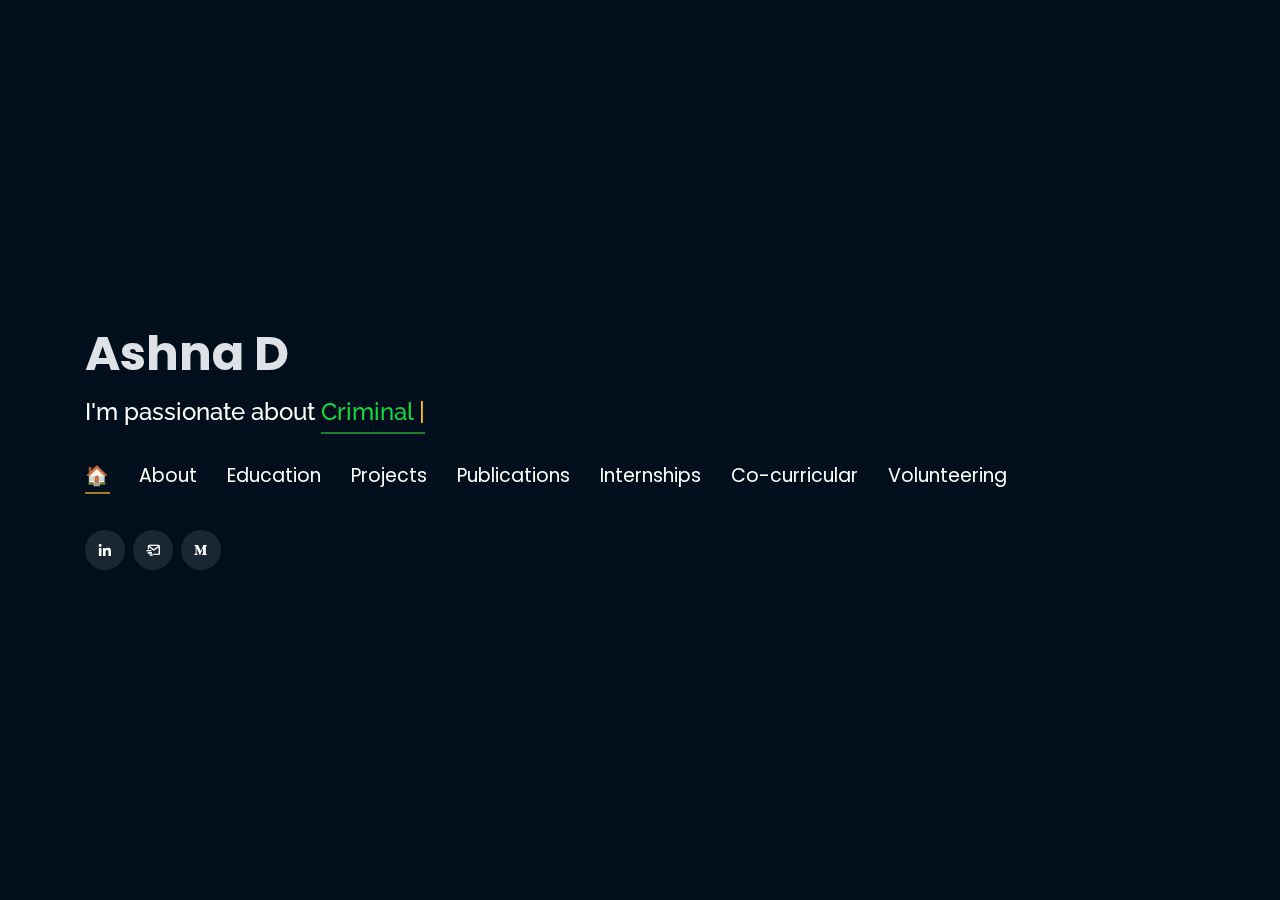
<file: index.html>
<!DOCTYPE html>
<html lang="en">

<head>
  <!-- Google Tag Manager -->
  <script>(function(w,d,s,l,i){w[l]=w[l]||[];w[l].push({'gtm.start':
  new Date().getTime(),event:'gtm.js'});var f=d.getElementsByTagName(s)[0],
  j=d.createElement(s),dl=l!='dataLayer'?'&l='+l:'';j.async=true;j.src=
  'https://www.googletagmanager.com/gtm.js?id='+i+dl;f.parentNode.insertBefore(j,f);
  })(window,document,'script','dataLayer','GTM-5BB8W2X');</script>
  <!-- End Google Tag Manager -->
  <link rel="icon" type="image/png" href="/favicon.png"/>
  <meta charset="utf-8">
  <meta content="width=device-width, initial-scale=1.0" name="viewport">

  <title>Personal Portfolio</title>
  <meta content="" name="descriptison">
  <meta content="" name="keywords">

  <!-- Google Fonts -->
  <link href="https://fonts.googleapis.com/css?family=Open+Sans:300,300i,400,400i,600,600i,700,700i|Raleway:300,300i,400,400i,500,500i,600,600i,700,700i|Poppins:300,300i,400,400i,500,500i,600,600i,700,700i" rel="stylesheet">

  <!-- Vendor CSS Files -->
  <link href="assets/vendor/bootstrap/css/bootstrap.min.css" rel="stylesheet">
  <link href="assets/vendor/icofont/icofont.min.css" rel="stylesheet">
  <link href="assets/vendor/remixicon/remixicon.css" rel="stylesheet">
  <link href="assets/vendor/owl.carousel/assets/owl.carousel.min.css" rel="stylesheet">
  <link href="assets/vendor/boxicons/css/boxicons.min.css" rel="stylesheet">
  <link href="assets/vendor/venobox/venobox.css" rel="stylesheet">

  <!-- Template Main CSS File -->
  <link href="assets/css/style.css" rel="stylesheet">


  <!-- Global site tag (gtag.js) - Google Analytics -->
  <script async src="https://www.googletagmanager.com/gtag/js?id=UA-169007209-3"></script>
  <script>
    window.dataLayer = window.dataLayer || [];
    function gtag(){dataLayer.push(arguments);}
    gtag('js', new Date());

    gtag('config', 'UA-169007209-3');
  </script>



  <!-- =======================================================
  * Template Name: Personal - v2.1.0
  * Template URL: https://bootstrapmade.com/personal-free-resume-bootstrap-template/
  * Author: BootstrapMade.com
  * License: https://bootstrapmade.com/license/
  ======================================================== -->
</head>

<body>
  
  <!-- Google Tag Manager (noscript) -->
  <noscript><iframe src="https://www.googletagmanager.com/ns.html?id=GTM-5BB8W2X"
  height="0" width="0" style="display:none;visibility:hidden"></iframe></noscript>
  <!-- End Google Tag Manager (noscript) -->
  <!-- ======= Header ======= -->
  <header id="header" class="header-tops">

    <div class="container">

      <h1><a href="index.html">Ashna D</a></h1>
      <h2 style="color:#fff">I'm passionate about <span class="typing" style="color:#12D640"></span></h2>
      <nav class="nav-menu d-none d-lg-block">
        <ul>
          <li class="active"><a href="#header"> <span>🏠</span></a></li>
          <li><a href="#about"><span>About</span></a></li>
          <li><a href="#education"> <span>Education</span></a></li>
          <li><a href="#experience"> <span>Projects</span></a></li>
          <li><a href="#publications"> <span>Publications</span></a></li>
          <li><a href="#portfolio"> <span>Internships</span></a></li>
          <li><a href="#co-curricular" target="_blank"> <span>Co-curricular</span></a></li>
          <li><a href="#volunteering"> <span>Volunteering</span></a></li>
          <!-- <li><a href="#contacts"> <span>Contact</span></a></li> -->

        </ul>
      </nav><!-- .nav-menu -->

      <div class="social-links">
          <a href="https://www.linkedin.com/in/ashna-d-5211a2162" target="_blank" class="linkedin"><i class="bx bxl-linkedin"></i></a>
          <a href="mailto:ashnad96@gmail.com" target="_blank" class="google"><i class="bx bx-mail-send"></i></a>
          <a href="https://medium.com/@ashnad96" target="_blank" class="medium"><i class="bx bxl-medium"></i></a>
      </div>

    </div>
  </header><!-- End Header -->

  <!-- ======= About Section ======= -->
  <section id="about" class="about">

    <!-- ======= About Me ======= -->
    <div class="about-me container">

      <div class="section-title">
        <h2>About</h2>
      </div>

      <div class="row">
        <div class="col-lg-4" data-aos="fade-right">
          <img src="assets/img/ashna.jpg" class="img-fluid" alt="">
        </div>
        <div class="col-lg-8 pt-4 pt-lg-0 content" data-aos="fade-left">
          <p style = "color: #CE93FF ;font-size: 20px">Add stuff here 
            aaaaaaaaaaaaaaaaaaaaaaaaaaaaaaaaaaaaaaaaaaaaaaaaaaaaaaaaaaaaaaaaa
            aaaaaaaaaaaaaaaaaaaaaaaaaaaaaaaaaaaaaaaaaaaaaaaaaaaaaaaaaaaaaaaaaa
            aaaaaaaaaaaaaaaaaaaaaaaaaaaaaaaaaaaaaaaaaaaaaaaaaaaaaaaaaaaaaaaaaa
            aaaaaaaaaaaaaaaaaaaaaaaaaaaaaaaaaaaaaaaaaaaaaaaaaaaaaaaaaaaaaaaaaa
            aaaaaaaaaaaaaaaaaaaaaaaaaaaaaaaaaaaaaaaaaaaaaaaaaaaaaaaaaaaaaaaaaa
            aaaaaaaaaaaaaaaaaaaaaaaaaaaaaaaaaaaaaaaaaaaaaaaaaaaaaaaaaaaaaaaaaa
            aaaaaaaaaaaaaaaaaaaaaaaaaaaaaaaaaaaaaaaaaaaaaaaaaaaaaaaaaaaaaaaaaa
          </p>
          <!-- <div class="row">
            <div class="col-lg-6">
              <ul>
                <li><i class="icofont-rounded-right"></i> <strong>Birthday:</strong> 24th April 1999</li>
                <li><i class="icofont-rounded-right"></i> <strong>Phone:</strong> Number</li>
              </ul>
            </div>
            <div class="col-lg-6">
              <ul>
                <li><i class="icofont-rounded-right"></i> <strong>City:</strong> Kochi, India</li>
                <li><i class="icofont-rounded-right"></i> <strong>Email:</strong> ashnad96@gmail.com</li>
              </ul>
            </div>
          </div> -->
        </div>
      </div>

    </div><!-- End About Me -->

    <!-- ======= Interests ======= -->
    <div class="interests container">

      <div class="section-title">
        <h2>Research Interests</h2>
      </div>

      <div class="row">
        <div class="col-lg-3 col-md-4">
          <div class="icon-box">
          
            <i class='bx bx-pencil' style="color: #ffbb2c;"></i>
            
            <h3>Criminal Law</h3>
          </div>
        </div>
        <div class="col-lg-3 col-md-4 mt-4 mt-md-0">
          <div class="icon-box">
            <i class='bx bx-pencil' style="color: #5578ff;"></i>
            
            <h3>Capial Punishment</h3>
          </div>
        </div>
        <div class="col-lg-3 col-md-4 mt-4 mt-md-0">
          <div class="icon-box">
            <i class='bx bx-pencil' style="color:  #e80368;"></i>
            
            <h3>Prison Reform</h3>
          </div>
        </div>
        <div class="col-lg-3 col-md-4 mt-4 mt-lg-0">
          <div class="icon-box">
            <i class='bx bx-pencil' style="color:   #1c7d32;"></i>
          
            <h3>Public Policy and Education</h3>
          </div>
        </div>
        <div class="col-lg-3 col-md-4 mt-4">
          <div class="icon-box">
            <i class='bx bx-pencil' style="color:   #FF6EFF;"></i>
            <h3>Environmental Policy</h3>
          </div>
        </div>

      </div>
    </div><!-- End Interests -->

    <div class="container">

      <div class="section-title">
        <h2>Contact</h2>
      </div>

      <div class="row mt-2">

        <div class="col-md-6 d-flex align-items-stretch">
          <div class="info-box">
            <i class="bx bx-map"></i>
            <h3>Address</h3>
            <p>NAD Rd, HMT Colony, North Kalamassery, Kalamassery,
            Kochi, Kerala 683503, India</p>
          </div>
        </div>

        <div class="col-md-6 mt-4 mt-md-0 d-flex align-items-stretch">
          <div class="info-box">
            <i class="bx bx-share-alt"></i>
            <h3>Social Profiles</h3>
            <div class="social-links">
              <a href="https://www.linkedin.com/in/ashna-d-5211a2162" target="_blank" class="linkedin"><i class="bx bxl-linkedin"></i></a>
              <a href="https://medium.com/@ashnad96" target="_blank" class="medium"><i class="bx bxl-medium"></i></a>
              <a href="mailto:ashnad96@gmail.com" target="_blank" class="google"><i class="bx bx-mail-send"></i></a>

            </div>
          </div>
        </div>

        <div class="col-md-6 mt-4 d-flex align-items-stretch">
          <div class="info-box">
            <i class="bx bx-envelope"></i>
            <h3>Email</h3>
            <p>ashnad96@gmail.com</p>
          </div>
        </div>
        <!-- <div class="col-md-6 mt-4 d-flex align-items-stretch">
          <div class="info-box">
            <i class="bx bx-phone-call"></i>
            <h3>Contact</h3>
            <p>+1 480-401-8112</p>
          </div>
        </div> -->
      </div>
      <!-- <div id="sfczmlqxr5caww28rswrt8849ghbekgnh3j" ></div><script type="text/javascript" src="https://counter1.stat.ovh/private/counter.js?c=zmlqxr5caww28rswrt8849ghbekgnh3j&down=async" async></script><noscript><a href="https://www.freecounterstat.com" title="free web counter"><img src="https://counter1.stat.ovh/private/freecounterstat.php?c=zmlqxr5caww28rswrt8849ghbekgnh3j" border="0" title="free web counter" alt="free web counter" style="visibility: none;"></a></noscript> -->
    </div>


  </section><!-- End About Section -->



  <!-- ======= Education Section ======= -->
  <section id="education" class="services">
    <div class="container">
      <div class="section-title">
        <h2>Education</h2>
      </div>
      <div class="row">
        <div class="col-lg-12" data-aos="fade-up" style="display: inline-block;">


            <div class="col-md-4 mt-4 mt-md-0 icon-box" data-aos="fade-up" data-aos-delay="100" style="padding:0px 0px;padding-bottom: 5px;display: inline-block;">
              <img src="assets/img/education/nuals2.png" class="img-fluid" alt="">
              <!-- <h4 style="text-align:left;"><a href="https://www.asu.edu/" target="_blank" style="color:#12d640">Arizona State University</a><br> </h4> -->
              <h5 style="text-align:left;color:#fff;padding: 5px 10px;"><em>B.A. L.L.B (Honours)</em></h5>
              <h5 style="text-align:left;padding: 0px 10px;">August 2017 - Present</h5>
              <h6 style="text-align:left;color:#fff;padding: 0px 10px;"><em> Academic Performance :</em></h6>
              <ul style="text-align:left;color:#fff;">
                <li> CGPA : 9.98/10 (upto Semester V) </li>
              </ul>
              <h6 style="text-align:left;color:#fff;padding: 0px 10px;"><em> Student Organizations : </em></h6>
              <ul style="text-align:left;color:#fff;">
                <li> Founder, Prisoners' Rights Forum (2020 - till date) </li>
                <li> Secretary, NUALS Debating Society and Convener, NUALS Parliamentary Debate (2019 - till date) </li>
                <li> Senior Content Editor, NUALS Law Journal (2018 - till date) </li>
                <li> Researcher and Blog Editor, Centre for Environment & Law (2017 - till date)  </li>
                <li> Project Volunteer, Legal Aid Society (2018  - till date) </li>
              </ul>
            </div>
            <div class="col-md-4 mt-4 mt-md-0 icon-box" data-aos="fade-up" data-aos-delay="100" style="padding:0px 0px;padding-bottom: 5px;display: inline-block;">
              <img src="assets/img/education/bhavans.jpg" class="img-fluid" alt="">
              <!-- <h4 style="text-align:left;"><a href="https://ahduni.edu.in/" target="_blank" style="color:#12d640">Ahmedabad University</a><br> </h4> -->
              <h5 style="text-align:left;color:#fff;padding: 5px 10px;"><em> High School </em></h5>
              <h5 style="text-align:left;padding: 0px 10px;">Jun 2013 - Mar 2017</h5>
              <h6 style="text-align:left;color:#fff;padding: 0px 10px;"><em> Academic Performance :</em></h6>
              <ul style="text-align:left;color:#fff;">
                <li> CBSE Class XII : 97.8 % </li>
                <li> CBSE Class X : 10/10 </li>
                <li> Add other scholastic achievements</li>
              </ul>
              <h6 style="text-align:left;color:#fff;padding: 0px 10px;">Extra Curricular : </h6>
              <ul style="text-align:left;color:#fff;">
                <li> Add relevant extra curricular </li>
                <li> Add relevant extra curricular </li>
                <li> Add relevant extra curricular </li>
                <li> Add relevant extra curricular </li>
              </ul>
            </div>
          </div>
        </div>
      </div>


    <div class="portfolio">
    <div class="container">
      <div class="section-title">
        <h2>Online Certification</h2>
      </div>

      <div class="row portfolio-container" style="position: relative; height: 437.75px;">

         <div class="col-lg-4 col-md-6 portfolio-item filter-app" style="position: absolute; left: 0px; top: 0px;">
          <div class="portfolio-wrap">
            <img src="assets/img/certification/stanford.jpg" class="img-fluid" alt="">
            <div class="portfolio-info">
              <h4>Course 1</h4>
              <div class="portfolio-links">
                <a href="" target="_blank" title="Certificate"><i class="bx bx-link"></i></a>
              </div>
            </div>
           </div>
          </div>

        <div class="col-lg-4 col-md-6 portfolio-item filter-app" style="position: absolute; left: 370px; top: 0px;">
          <div class="portfolio-wrap">
            <img src="assets/img/certification/stanford.jpg" class="img-fluid" alt="">
            <div class="portfolio-info">
              <h4>Course 2</h4>
              <div class="portfolio-links">
                <a href="" target="_blank" title="Certificate"><i class="bx bx-link"></i></a>
              </div>
            </div>
          </div>
        </div>

        <div class="col-lg-4 col-md-6 portfolio-item filter-app" style="position: absolute; left: 740px; top: 0px;">
          <div class="portfolio-wrap">
            <img src="assets/img/certification/ucsd.jpg" class="img-fluid" alt="">
            <div class="portfolio-info">
              <h4>Course 3</h4>
              <div class="portfolio-links">
                <a href="" target="_blank" title="Certificate"><i class="bx bx-link"></i></a>
              </div>
            </div>
          </div>
        </div>

        <div class="col-lg-4 col-md-6 portfolio-item filter-project" style="position: absolute; left: 0px; top: 218.875px;">
          <div class="portfolio-wrap">
            <img src="assets/img/certification/ibm.jpg" class="img-fluid" alt="">
            <div class="portfolio-info">
              <h4>Course 4</h4>
              <div class="portfolio-links">
                <a href="" target="_blank" title="Certificate"><i class="bx bx-link"></i></a>
              </div>
            </div>
          </div>
        </div>

        <div class="col-lg-4 col-md-6 portfolio-item filter-project" style="position: absolute; left: 370px; top: 218.875px;">
          <div class="portfolio-wrap">
            <img src="assets/img/certification/ibm.jpg" class="img-fluid" alt="">
            <div class="portfolio-info">
              <h4>Course 5</h4>
              <div class="portfolio-links">
                <a href="" target="_blank" title="Certificate"><i class="bx bx-link"></i></a>
              </div>
            </div>
          </div>
        </div>


        <div class="col-lg-4 col-md-6 portfolio-item filter-project" style="position: absolute; left: 740px; top: 218.875px;">
          <div class="portfolio-wrap">
            <img src="assets/img/certification/dai.jpg" class="img-fluid" alt="">
            <div class="portfolio-info">
              <h4>Course 5</h4>
              <div class="portfolio-links">
                <a href="" target="_blank" title="Certificate"><i class="bx bx-link"></i></a>
              </div>
            </div>
          </div>
        </div>

      </div>
    </div>
    </div>

  </section>
  <!-- End Education Section -->



  <!-- Start Experience Section -->

  <section id="experience" class="services">
    <div class="container">
      <div class="section-title">
        <h2>Projects</h2>
      </div>
      <div class="row">
          <div class="col-lg-12" data-aos="fade-up">
              <div class="col-md-12 mt-4 mt-md-0 icon-box" data-aos="fade-up" data-aos-delay="100">
                <h4 style="text-align:left;"><a href="" style="color:#12d640">Project Lead, NIDI</a><br> </h4>
                <h5 style="text-align:left;">Feb 2020 - Mar 2021</h5>
<!--                 <p style="text-align:left;color:#fff"><em>Project Lead</em></p> -->
                <ul style="text-align:left;">
                  <li>A research study on the impact of the COVID-19 pandemic on district prisons in  Ernakulam </li>
                  <li>Add details</li>
<!--                   <li>Got exposure of working with backend framework such as Django and Flask.</li> -->
                </ul>
              </div>
              <div class="col-md-12 mt-4 mt-md-0 icon-box" data-aos="fade-up" data-aos-delay="100">
                <h4 style="text-align:left;"><a href="https://www.meditab.com/" target="_blank" style="color:#12d640">Research Volunteer, Attapadi Tribal Welfare Project</a><br> </h4>
                <h5 style="text-align:left;">Dec 2017 - till date</h5>
<!--                 <p style="text-align:left;color:#fff"><em>Research Volunteer</em></p> -->
                <ul style="text-align:left;">
                  <li>Add details</li>
<!--                   <li>Designed pipeline of the whole project to get it incorporated in the product of the company. Created visualization tool for the project which gives the detailed outcome of error analysis.</li>
                  <li>Implemented multiprocessing pipeline between different modules which efficiently reduced the memory consumption and improved processing speed.</li> -->
                </ul>
              </div>
              <div class="col-md-12 mt-4 mt-md-0 icon-box" data-aos="fade-up" data-aos-delay="100">
                <h4 style="text-align:left;"><a href="https://www.sac.gov.in/Vyom/index.jsp" target="_blank" style="color:#12d640"> Research Volunteer for the Sedition Database, Article 14</a><br> </h4>
                <h5 style="text-align:left;">Sep 2020 - Oct 2020</h5>
<!--                 <p style="text-align:left;color:#fff"><em>Research Intern, Ahmedabad, India</em></p> -->
                <ul style="text-align:left;">
                  <li>Add details</li>
<!--                   <li>Implemented architecture for detecting objects in high resolution satellite image using deep learning algorithms.</li> -->
                </ul>
            </div>
            <div class="col-md-12 mt-4 mt-md-0 icon-box" data-aos="fade-up" data-aos-delay="100">
                <h4 style="text-align:left;"><a href="https://www.meditab.com/" target="_blank" style="color:#12d640">Research Study under the Centre for Action Research and People’s Development</a><br> </h4>
                <h5 style="text-align:left;">Jun 2018 - Jul 2018</h5>
<!--                 <p style="text-align:left;color:#fff"><em>Research Volunteer</em></p> -->
                <ul style="text-align:left;">
                  <li>Add details</li>
<!--                   <li>Designed pipeline of the whole project to get it incorporated in the product of the company. Created visualization tool for the project which gives the detailed outcome of error analysis.</li>
                  <li>Implemented multiprocessing pipeline between different modules which efficiently reduced the memory consumption and improved processing speed.</li> -->
                </ul>
              </div>
          </div>
        </div>
    </div>
  </section>

  <!-- End Experience Section -->


  <!-- Start Publications Section -->


  <section id="publications" class="services">
    <div class="container">
      <div class="section-title">
        <h2>Publications</h2>
      </div>
      <div class="row">
          <div class="col-lg-12" data-aos="fade-up">
              <div class="col-md-12 mt-4 mt-md-0 icon-box" data-aos="fade-up" data-aos-delay="100">
                <h2 style="color:#12d640; text-align:left ">Law</h2>
                <ul style="text-align:left; color: white; font-size: 20px;">
                  <li>Add details</li>
                  <li>Add details</li>
                  <li>Add details</li>
                  <li>Add details</li>
                  <li>Add details</li>
                  <li>Add details</li>
                  <li>Add details</li>
                  <li>Add details</li>
                </ul>
              </div>
            </div>
              <div class="col-lg-12" data-aos="fade-up">
                <div class="col-md-12 mt-4 mt-md-0 icon-box" data-aos="fade-up" data-aos-delay="100">
                  <h2 style="color:#12d640; text-align:left ">Environment</h2>
                  <ul style="text-align:left; color: white; font-size: 20px;">
                    <li>Add details</li>
                    <li>Add details</li>
                    <li>Add details</li>
                  </ul>
                </div>
              </div>
              <div class="col-lg-12" data-aos="fade-up">
                <div class="col-md-12 mt-4 mt-md-0 icon-box" data-aos="fade-up" data-aos-delay="100">
                  <h2 style="color:#12d640; text-align:left ">Education</h2>
                  <ul style="text-align:left; color: white; font-size: 20px;">
                    <li>Add details</li>
                    <li>Add details</li>
                    <li>Add details</li>
                  </ul>
                </div>
              </div>

        </div>
    </div>
  </section>

  <!-- End Publications Section -->




<!-- Start Co-curricular Section -->


<section id="co-curricular" class="services">
  <div class="container">
    <div class="section-title">
      <h2>Co-curricular Activities</h2>
    </div>
    <div class="row">
        <div class="col-lg-12" data-aos="fade-up">
            <div class="col-md-12 mt-4 mt-md-0 icon-box" data-aos="fade-up" data-aos-delay="100">
              <ul style="text-align:left; color: #12d640; font-size: 20px;">
                <li>Add details</li>
                <li>Add details</li>
                <li>Add details</li>
                <li>Add details</li>
                <li>Add details</li>
                <li>Add details</li>
                <li>Add details</li>
                <li>Add details</li>
              </ul>
            </div>
          </div>
            <!-- <div class="col-lg-12" data-aos="fade-up">
              <div class="col-md-12 mt-4 mt-md-0 icon-box" data-aos="fade-up" data-aos-delay="100">
                <h2 style="color:#12d640; text-align:left ">Environment</h2>
                <ul style="text-align:left; color: white; font-size: 20px;">
                  <li>Add details</li>
                  <li>Add details</li>
                  <li>Add details</li>
                </ul>
              </div>
            </div>
            <div class="col-lg-12" data-aos="fade-up">
              <div class="col-md-12 mt-4 mt-md-0 icon-box" data-aos="fade-up" data-aos-delay="100">
                <h2 style="color:#12d640; text-align:left ">Education</h2>
                <ul style="text-align:left; color: white; font-size: 20px;">
                  <li>Add details</li>
                  <li>Add details</li>
                  <li>Add details</li>
                </ul>
              </div>
            </div> -->

      </div>
  </div>
</section>

<!-- End Co-curricular Section -->



  <!-- Start Project Section -->
  <section id="portfolio" class="portfolio">
    <div class="container">

      <div class="section-title">
        <h2>Internships</h2>
      </div>

      <div class="row">
        <div class="col-lg-12 d-flex justify-content-center">
          <ul id="portfolio-flters">
            <li data-filter="*" class="filter-active">All</li>
            <li data-filter=".filter-app">Criminal Law</li>
            <li data-filter=".filter-project">Corporate Law</li>
          </ul>
        </div>
      </div>

      <div class="row portfolio-container">

        <div class="col-lg-4 col-md-6 portfolio-item filter-app">
          <center><h5>Project 39A</h5></center>
          <div class="portfolio-wrap">
            <img src="assets/img/project/project39a.jpg" class="img-fluid" alt="">
            <div class="portfolio-info">
              
              <div class="portfolio-links">
                <a href="projects/p39a2.html" data-gall="portfolioDetailsGallery" data-vbtype="iframe" class="venobox" title="Internship Details"><i class="bx bx-info-circle"></i></a>
              </div>
            </div>
          </div>
        </div>

        <div class="col-lg-4 col-md-6 portfolio-item filter-app">
          <center><h5>Anti-Death Penalty Asia Network</h5></center>
          <div class="portfolio-wrap">
            <img src="assets/img/project/adpan.jpg" class="img-fluid" alt="">
            <div class="portfolio-info">
              
              <div class="portfolio-links">
                <a href="projects/adpan.html" data-gall="portfolioDetailsGallery" data-vbtype="iframe" class="venobox" title="Internship Details"><i class="bx bx-info-circle"></i></a>
              </div>
            </div>
          </div>
        </div>

        <div class="col-lg-4 col-md-6 portfolio-item filter-app">
          <center><h5>Advocate Ajit Joy</h5></center>
          <div class="portfolio-wrap">
            <img src="assets/img/project/ajitjoy.jpg" class="img-fluid" alt="">
            <div class="portfolio-info">
              <div class="portfolio-links">
                <a href="projects/ajitjoy.html" data-gall="portfolioDetailsGallery" data-vbtype="iframe" class="venobox" title="Internship Details"><i class="bx bx-info-circle"></i></a>
              </div>
            </div>
          </div>
        </div>

        <div class="col-lg-4 col-md-6 portfolio-item filter-app">
          <br>
          <center><h5>Advocate Jose Abraham</h5></center>
          <div class="portfolio-wrap">
            <img src="assets/img/project/joseabraham.jpg" class="img-fluid" alt="">
            <div class="portfolio-info">
              <div class="portfolio-links">
                <a href="projects/joseabraham.html" data-gall="portfolioDetailsGallery" data-vbtype="iframe" class="venobox" title="Internship Details"><i class="bx bx-info-circle"></i></a>
              </div>
            </div>
          </div>
        </div>

        <div class="col-lg-4 col-md-6 portfolio-item filter-app">
          <br>
          <center><h5>Project 39A</h5></center>
          <div class="portfolio-wrap">
            <img src="assets/img/project/project39a.jpg" class="img-fluid" alt="">
            <div class="portfolio-info">
              <div class="portfolio-links">
                <a href="projects/p39a1.html" data-gall="portfolioDetailsGallery" data-vbtype="iframe" class="venobox" title="Internship Details"><i class="bx bx-info-circle"></i></a>
              </div>
            </div>
          </div>
        </div>

        <div class="col-lg-4 col-md-6 portfolio-item filter-project">
          <br>
          <center><h5>Bharucha and Partners</h5></center>
          <div class="portfolio-wrap">
            <img src="assets/img/project/bharuchaandpartners.jpg" class="img-fluid" alt="">
            <div class="portfolio-info">
              <div class="portfolio-links">
                <a href="projects/bharucha.html" data-gall="portfolioDetailsGallery" data-vbtype="iframe" class="venobox" title="Internship Details"><i class="bx bx-info-circle"></i></a>
              </div>
            </div>
          </div>
        </div>

        

        <div class="col-lg-4 col-md-6 portfolio-item filter-app">
          <br>
          <center><h5>Senior Counsel L Ravichander</h5></center>
          <div class="portfolio-wrap">
            <img src="assets/img/project/lravichander.jpg" class="img-fluid" alt="">
            <div class="portfolio-info">
              <div class="portfolio-links">
                <a href="projects/lravinchander.html" data-gall="portfolioDetailsGallery" data-vbtype="iframe" class="venobox" title="Internship Details"><i class="bx bx-info-circle"></i></a>
              </div>
            </div>
          </div>
        </div>


        <div class="col-lg-4 col-md-6 portfolio-item filter-app">
          <br>
          <center><h5>Advocate Rajendra Desai</h5></center>
          <div class="portfolio-wrap">
            <img src="assets/img/project/rajendradesai.jpg" class="img-fluid" alt="">
            <div class="portfolio-info">
              <div class="portfolio-links">
                <a href="projects/rajendradesai.html" data-gall="portfolioDetailsGallery" data-vbtype="iframe" class="venobox" title="Internship Details"><i class="bx bx-info-circle"></i></a>
              </div>
            </div>
          </div>
        </div>

        <div class="col-lg-4 col-md-6 portfolio-item filter-app">
          <br>
          <center><h5>CARPED</h5></center>
          <div class="portfolio-wrap">
            <img src="assets/img/project/carped.jpg" class="img-fluid" alt="">
            <div class="portfolio-info">
              <div class="portfolio-links">
                <a href="projects/carped.html" data-gall="portfolioDetailsGallery" data-vbtype="iframe" class="venobox" title="Internship Details"><i class="bx bx-info-circle"></i></a>
              </div>
            </div>
          </div>
        </div>

        <div class="col-lg-4 col-md-6 portfolio-item filter-app">
          <br>
          <center><h5>Santhi Medical Information Centre</h5></center>
          <div class="portfolio-wrap">
            <img src="assets/img/project/smic.jpg" class="img-fluid" alt="">
            <div class="portfolio-info">
              <div class="portfolio-links">
                <a href="projects/smic.html" data-gall="portfolioDetailsGallery" data-vbtype="iframe" class="venobox" title="Internship Details"><i class="bx bx-info-circle"></i></a>
              </div>
            </div>
          </div>
        </div>

      </div>
    </div>
  </section>

  <!-- End Project Section -->



  <!-- Start Volunteering Section -->

  <section id="volunteering" class="services">
    <div class="container">
      <div class="section-title">
        <h2>Volunteering</h2>
      </div>
      <div class="row">
        <div class="col-lg-12" data-aos="fade-up">
          <div class="col-md-12 mt-4 mt-md-0 icon-box" data-aos="fade-up" data-aos-delay="100" style="background:#fff">
            <h4 style="text-align:left;color:#09203a">Guardians of Dreams</h4>
                <p style="text-align:left;">
                  <ul style="text-align:left; color: black; font-size: 20px;">
                    <li>Add details</li>
                    <li>Add details</li>
                    <li>Add details</li>
                  </ul>
                  <!-- <img src="https://www.vectorlogo.zone/logos/python/python-horizontal.svg" alt="vectorlogo.zone" height="50" width="150">
                  <img src="https://www.vectorlogo.zone/logos/java/java-horizontal.svg" alt="vectorlogo.zone" height="50" width="120">
                  <img src="https://www.vectorlogo.zone/logos/w3_html5/w3_html5-ar21.svg" alt="vectorlogo.zone">
                  <img src="https://upload.wikimedia.org/wikipedia/commons/d/d5/CSS3_logo_and_wordmark.svg" alt="upload.wikimedia.org" height="60" width="90">
                  <img src="https://www.vectorlogo.zone/logos/mysql/mysql-horizontal.svg" alt="vectorlogo.zone" height="70" width="130">
                  <img src="https://www.vectorlogo.zone/logos/postgresql/postgresql-horizontal.svg" alt="vectorlogo.zone" height="50" width="190"> -->

                </p>
            </div>
            <div class="col-md-12 mt-4 mt-md-0 icon-box" data-aos="lefade-up" data-aos-delay="100" style="background:#fff">
              <h4 style="text-align:left;color:#09203a">World Wide Fund for Nature India</h4>
                <p style="text-align:left;">
                  <ul style="text-align:left; color: black; font-size: 20px;">
                    <li>Add details</li>
                    <li>Add details</li>
                    <li>Add details</li>
                  </ul>
                  <!-- <img src="https://www.vectorlogo.zone/logos/pocoo_flask/pocoo_flask-ar21.svg" alt="vectorlogo.zone">
                  <img src="https://www.vectorlogo.zone/logos/djangoproject/djangoproject-ar21.svg" alt="vectorlogo.zone">
                  <img src="https://www.vectorlogo.zone/logos/getbootstrap/getbootstrap-ar21.svg" alt="vectorlogo.zone">
                  <img src="https://www.vectorlogo.zone/logos/tensorflow/tensorflow-ar21.svg" alt="vectorlogo.zone">
                  <img src="https://www.vectorlogo.zone/logos/pytorch/pytorch-ar21.svg" alt="vectorlogo.zone">
                  <img src="https://www.vectorlogo.zone/logos/opencv/opencv-ar21.svg" alt="vectorlogo.zone">
                  <img src="https://upload.wikimedia.org/wikipedia/commons/0/05/Scikit_learn_logo_small.svg" alt="upload.wikimedia.org" width="90" height="70"> -->
              </p>
          </div>
          <div class="col-md-12 mt-4 mt-md-0 icon-box" data-aos="lefade-up" data-aos-delay="100" style="background:#fff">
              <h4 style="text-align:left;color:#09203a">IDIA Law</h4>
                <p style="text-align:left;">
                  <ul style="text-align:left; color: black; font-size: 20px;">
                    <li>Add details</li>
                    <li>Add details</li>
                    <li>Add details</li>
                  </ul>
                  <!-- <img src="https://www.vectorlogo.zone/logos/git-scm/git-scm-ar21.svg" alt="vectorlogo.zone">
                  <img src="https://www.vectorlogo.zone/logos/amazon_aws/amazon_aws-ar21.svg" alt="vectorlogo.zone">
                  <img src="https://www.vectorlogo.zone/logos/heroku/heroku-ar21.svg" alt="vectorlogo.zone">
                  <img src="https://www.vectorlogo.zone/logos/jupyter/jupyter-ar21.svg" alt="vectorlogo.zone"> -->
              </p>
          </div>
          <div class="col-md-12 mt-4 mt-md-0 icon-box" data-aos="lefade-up" data-aos-delay="100" style="background:#fff">
            <h4 style="text-align:left;color:#09203a">A.P.J. Abdul Kalam Tribal International Residential School, Attapadi</h4>
              <p style="text-align:left;">
                <ul style="text-align:left; color: black; font-size: 20px;">
                  <li>Add details</li>
                  <li>Add details</li>
                  <li>Add details</li>
                </ul>
                <!-- <img src="https://www.vectorlogo.zone/logos/git-scm/git-scm-ar21.svg" alt="vectorlogo.zone">
                <img src="https://www.vectorlogo.zone/logos/amazon_aws/amazon_aws-ar21.svg" alt="vectorlogo.zone">
                <img src="https://www.vectorlogo.zone/logos/heroku/heroku-ar21.svg" alt="vectorlogo.zone">
                <img src="https://www.vectorlogo.zone/logos/jupyter/jupyter-ar21.svg" alt="vectorlogo.zone"> -->
            </p>
        </div>
        <div class="col-md-12 mt-4 mt-md-0 icon-box" data-aos="lefade-up" data-aos-delay="100" style="background:#fff">
          <h4 style="text-align:left;color:#09203a">YUGMA</h4>
            <p style="text-align:left;">
              <ul style="text-align:left; color: black; font-size: 20px;">
                <li>Add details</li>
                <li>Add details</li>
                <li>Add details</li>
              </ul>
              <!-- <img src="https://www.vectorlogo.zone/logos/git-scm/git-scm-ar21.svg" alt="vectorlogo.zone">
              <img src="https://www.vectorlogo.zone/logos/amazon_aws/amazon_aws-ar21.svg" alt="vectorlogo.zone">
              <img src="https://www.vectorlogo.zone/logos/heroku/heroku-ar21.svg" alt="vectorlogo.zone">
              <img src="https://www.vectorlogo.zone/logos/jupyter/jupyter-ar21.svg" alt="vectorlogo.zone"> -->
          </p>
      </div>
      <div class="col-md-12 mt-4 mt-md-0 icon-box" data-aos="lefade-up" data-aos-delay="100" style="background:#fff">
        <h4 style="text-align:left;color:#09203a">Oneness</h4>
          <p style="text-align:left;">
            <ul style="text-align:left; color: black; font-size: 20px;">
              <li>Add details</li>
              <li>Add details</li>
              <li>Add details</li>
            </ul>
            <!-- <img src="https://www.vectorlogo.zone/logos/git-scm/git-scm-ar21.svg" alt="vectorlogo.zone">
            <img src="https://www.vectorlogo.zone/logos/amazon_aws/amazon_aws-ar21.svg" alt="vectorlogo.zone">
            <img src="https://www.vectorlogo.zone/logos/heroku/heroku-ar21.svg" alt="vectorlogo.zone">
            <img src="https://www.vectorlogo.zone/logos/jupyter/jupyter-ar21.svg" alt="vectorlogo.zone"> -->
        </p>
    </div>
        </div>
      </div>
    </div>
  </section>

  <!-- End Volunteering Section -->


  <!-- Vendor JS Files -->
  <script src="assets/vendor/jquery/jquery.min.js"></script>
  <script src="assets/vendor/bootstrap/js/bootstrap.bundle.min.js"></script>
  <script src="assets/vendor/jquery.easing/jquery.easing.min.js"></script>
  <script src="assets/vendor/php-email-form/validate.js"></script>
  <script src="assets/vendor/waypoints/jquery.waypoints.min.js"></script>
  <script src="assets/vendor/counterup/counterup.min.js"></script>
  <script src="assets/vendor/owl.carousel/owl.carousel.min.js"></script>
  <script src="assets/vendor/isotope-layout/isotope.pkgd.min.js"></script>
  <script src="assets/vendor/venobox/venobox.min.js"></script>
  <script src="assets/vendor/typed.js/typed.min.js"></script>
  <script type="text/javascript">
    var typed = new Typed('.typing',{
      strings: ["Criminal Law.", "Public Policy.", "Education." , "Environmental Policy."],
      loop: true,
      typeSpeed: 55,
      backSpeed: 55
    });
  </script>

  <!-- Template Main JS File -->
  <script src="assets/js/main.js"></script>

</body>

</html>
</file>
<file: assets/vendor/venobox/venobox.css>
/* ------ venobox.css --------*/
.vbox-overlay *, .vbox-overlay *:before, .vbox-overlay *:after{
    -webkit-backface-visibility: hidden;
    -webkit-box-sizing:border-box;
    -moz-box-sizing:border-box;
    box-sizing:border-box;
}
.vbox-overlay * { 
    -webkit-backface-visibility: visible;
    backface-visibility: visible;
}
.vbox-overlay{
    display: -webkit-flex;
    display: flex;
    -webkit-flex-direction: column;
    flex-direction: column;
    -webkit-justify-content: center;
    justify-content: center;
    -webkit-align-items: center;
    align-items: center;
    position: fixed;
    left: 0;
    top: 0;
    bottom: 0;
    right: 0;
    z-index: 999999;
}

/* ----- navigation ----- */
.vbox-title{
    width: 100%;
    height: 40px;
    float: left;
    text-align: center;
    line-height: 28px;
    font-size: 12px;
    padding: 6px 50px;
    overflow: hidden;
    position: fixed;
    display: none;
    left: 0;
    z-index: 89;
}
.vbox-close{
    cursor: pointer;
    position: fixed;
    top: -1px;
    right: 0;
    width: 50px;
    height: 40px;
    padding: 6px;
    display: block;
    background-position:10px center;
    overflow: hidden;
    font-size: 24px;
    line-height: 1;
    text-align: center;
    z-index: 99;
}
.vbox-left{
    cursor: pointer;
    position: fixed;
    left: 0;
    height: 40px;
    overflow: hidden;
    line-height: 28px;
    font-size: 12px;
    z-index: 99;
    display: flex;
    align-items:center;
}
.vbox-num{
    display: inline-block;
    margin: 6px 0 6px 15px;
}
/* ----- Social share ----- */
.vbox-share{
    line-height: 28px;
    font-size: 12px;
    overflow: hidden;
    position: fixed;
    left: 0;
    z-index: 98;
    display: flex;
    align-items:center;
    justify-content: center;
    width: 100%;
    text-align: center;
}
.vbox-share svg{
    max-height: 28px;
    width: 28px;
    z-index: 10;
    margin-left: 12px;
    margin-top: 6px;
    margin-bottom: 6px;
    vertical-align: middle;
}


/* ----- navigation ARROWS ----- */
.vbox-next, .vbox-prev{
    position: fixed;
    top: 50%;
    margin-top: -15px;
    overflow: hidden;
    cursor: pointer;
    display: block;
    width: 45px;
    height: 45px;
    z-index: 99;
}
.vbox-next span, .vbox-prev span{
    position: relative;
    width: 20px;
    height: 20px;
    border: 2px solid transparent;
    border-top-color: #B6B6B6;
    border-right-color: #B6B6B6;
    text-indent: -100px;
    position: absolute;
    top: 8px;
    display: block;
}
.vbox-prev{
    left: 15px;
}
.vbox-next{
    right: 15px;
}
.vbox-prev span{
    left: 10px;
    -ms-transform: rotate(-135deg);
    -webkit-transform: rotate(-135deg);
    transform: rotate(-135deg);
}
.vbox-next span{
    -ms-transform: rotate(45deg);
    -webkit-transform: rotate(45deg);
    transform: rotate(45deg);
    right: 10px;
}
/* ------- inline window ------ */
.vbox-inline{
    width: 420px;
    height: 315px;
    height: 70vh;
    padding: 10px;
    background: #fff;
    margin: 0 auto;
    overflow: auto;
    text-align: left;
}
/* ------- Video & iFrames window ------ */
.venoframe{
    max-width: 100%;
    width: 100%;
    border: none;
    width: 100%;
    height: 260px;
    height: 70vh;
}
.venoframe.vbvid{
    height: 260px;
}
@media (min-width: 768px) {
    .venoframe, .vbox-inline{
        width: 90%;
        height: 360px;
        height: 70vh;
    }
    .venoframe.vbvid{
        width: 640px;
        height: 360px;
    }
}
@media (min-width: 992px) {
    .venoframe, .vbox-inline{
        max-width: 1200px;
        width: 80%;
        height: 540px;
        height: 70vh;
    }
    .venoframe.vbvid{
        width: 960px;
        height: 540px;
    }
}
/* 
Please do NOT edit this part! 
or at least read this note: http://i.imgur.com/7C0ws9e.gif
*/
.vbox-open{
    overflow: hidden;
}
.vbox-container{
    position: absolute;
    left: 0;
    right: 0;
    top: 0;
    bottom: 0;
    overflow-x: hidden;
    overflow-y: scroll;
    overflow-scrolling: touch;
    -webkit-overflow-scrolling: touch;
    z-index: 20;
    max-height: 100%;

}

.vbox-content{
    text-align: center;
    float: left;
    width: 100%;
    position: relative;
    overflow: hidden;
    padding: 20px 4%;
}
.vbox-container img{
    max-width: 100%;
    height: auto;
}
.vbox-figlio{
    box-shadow: 0 0 12px rgba(0,0,0,0.19), 0 6px 6px rgba(0,0,0,0.23);
    max-width: 100%;
    text-align: initial;
}
img.vbox-figlio{
    -webkit-user-select: none;
-khtml-user-select: none;
-moz-user-select: none;
-o-user-select: none;
user-select: none;
}
.vbox-content.swipe-left{
    margin-left: -200px !important;
}
.vbox-content.swipe-right{
    margin-left: 200px !important;
}
.vbox-animated{
    webkit-transition: margin 300ms ease-out;
    transition: margin 300ms ease-out;
}

/* ---------- preloader ----------
 * SPINKIT 
 * http://tobiasahlin.com/spinkit/
-------------------------------- */
.sk-double-bounce,.sk-rotating-plane{width:40px;height:40px;margin:40px auto}.sk-rotating-plane{background-color:#333;-webkit-animation:sk-rotatePlane 1.2s infinite ease-in-out;animation:sk-rotatePlane 1.2s infinite ease-in-out}@-webkit-keyframes sk-rotatePlane{0%{-webkit-transform:perspective(120px) rotateX(0) rotateY(0);transform:perspective(120px) rotateX(0) rotateY(0)}50%{-webkit-transform:perspective(120px) rotateX(-180.1deg) rotateY(0);transform:perspective(120px) rotateX(-180.1deg) rotateY(0)}100%{-webkit-transform:perspective(120px) rotateX(-180deg) rotateY(-179.9deg);transform:perspective(120px) rotateX(-180deg) rotateY(-179.9deg)}}@keyframes sk-rotatePlane{0%{-webkit-transform:perspective(120px) rotateX(0) rotateY(0);transform:perspective(120px) rotateX(0) rotateY(0)}50%{-webkit-transform:perspective(120px) rotateX(-180.1deg) rotateY(0);transform:perspective(120px) rotateX(-180.1deg) rotateY(0)}100%{-webkit-transform:perspective(120px) rotateX(-180deg) rotateY(-179.9deg);transform:perspective(120px) rotateX(-180deg) rotateY(-179.9deg)}}.sk-double-bounce{position:relative}.sk-double-bounce .sk-child{width:100%;height:100%;border-radius:50%;background-color:#333;opacity:.6;position:absolute;top:0;left:0;-webkit-animation:sk-doubleBounce 2s infinite ease-in-out;animation:sk-doubleBounce 2s infinite ease-in-out}.sk-chasing-dots .sk-child,.sk-spinner-pulse,.sk-three-bounce .sk-child{background-color:#333;border-radius:100%}.sk-double-bounce .sk-double-bounce2{-webkit-animation-delay:-1s;animation-delay:-1s}@-webkit-keyframes sk-doubleBounce{0%,100%{-webkit-transform:scale(0);transform:scale(0)}50%{-webkit-transform:scale(1);transform:scale(1)}}@keyframes sk-doubleBounce{0%,100%{-webkit-transform:scale(0);transform:scale(0)}50%{-webkit-transform:scale(1);transform:scale(1)}}.sk-wave{margin:40px auto;width:50px;height:40px;text-align:center;font-size:10px}.sk-wave .sk-rect{background-color:#333;height:100%;width:6px;display:inline-block;-webkit-animation:sk-waveStretchDelay 1.2s infinite ease-in-out;animation:sk-waveStretchDelay 1.2s infinite ease-in-out}.sk-wave .sk-rect1{-webkit-animation-delay:-1.2s;animation-delay:-1.2s}.sk-wave .sk-rect2{-webkit-animation-delay:-1.1s;animation-delay:-1.1s}.sk-wave .sk-rect3{-webkit-animation-delay:-1s;animation-delay:-1s}.sk-wave .sk-rect4{-webkit-animation-delay:-.9s;animation-delay:-.9s}.sk-wave .sk-rect5{-webkit-animation-delay:-.8s;animation-delay:-.8s}@-webkit-keyframes sk-waveStretchDelay{0%,100%,40%{-webkit-transform:scaleY(.4);transform:scaleY(.4)}20%{-webkit-transform:scaleY(1);transform:scaleY(1)}}@keyframes sk-waveStretchDelay{0%,100%,40%{-webkit-transform:scaleY(.4);transform:scaleY(.4)}20%{-webkit-transform:scaleY(1);transform:scaleY(1)}}.sk-wandering-cubes{margin:40px auto;width:40px;height:40px;position:relative}.sk-wandering-cubes .sk-cube{background-color:#333;width:10px;height:10px;position:absolute;top:0;left:0;-webkit-animation:sk-wanderingCube 1.8s ease-in-out -1.8s infinite both;animation:sk-wanderingCube 1.8s ease-in-out -1.8s infinite both}.sk-chasing-dots,.sk-spinner-pulse{width:40px;height:40px;margin:40px auto}.sk-wandering-cubes .sk-cube2{-webkit-animation-delay:-.9s;animation-delay:-.9s}@-webkit-keyframes sk-wanderingCube{0%{-webkit-transform:rotate(0);transform:rotate(0)}25%{-webkit-transform:translateX(30px) rotate(-90deg) scale(.5);transform:translateX(30px) rotate(-90deg) scale(.5)}50%{-webkit-transform:translateX(30px) translateY(30px) rotate(-179deg);transform:translateX(30px) translateY(30px) rotate(-179deg)}50.1%{-webkit-transform:translateX(30px) translateY(30px) rotate(-180deg);transform:translateX(30px) translateY(30px) rotate(-180deg)}75%{-webkit-transform:translateX(0) translateY(30px) rotate(-270deg) scale(.5);transform:translateX(0) translateY(30px) rotate(-270deg) scale(.5)}100%{-webkit-transform:rotate(-360deg);transform:rotate(-360deg)}}@keyframes sk-wanderingCube{0%{-webkit-transform:rotate(0);transform:rotate(0)}25%{-webkit-transform:translateX(30px) rotate(-90deg) scale(.5);transform:translateX(30px) rotate(-90deg) scale(.5)}50%{-webkit-transform:translateX(30px) translateY(30px) rotate(-179deg);transform:translateX(30px) translateY(30px) rotate(-179deg)}50.1%{-webkit-transform:translateX(30px) translateY(30px) rotate(-180deg);transform:translateX(30px) translateY(30px) rotate(-180deg)}75%{-webkit-transform:translateX(0) translateY(30px) rotate(-270deg) scale(.5);transform:translateX(0) translateY(30px) rotate(-270deg) scale(.5)}100%{-webkit-transform:rotate(-360deg);transform:rotate(-360deg)}}.sk-spinner-pulse{-webkit-animation:sk-pulseScaleOut 1s infinite ease-in-out;animation:sk-pulseScaleOut 1s infinite ease-in-out}@-webkit-keyframes sk-pulseScaleOut{0%{-webkit-transform:scale(0);transform:scale(0)}100%{-webkit-transform:scale(1);transform:scale(1);opacity:0}}@keyframes sk-pulseScaleOut{0%{-webkit-transform:scale(0);transform:scale(0)}100%{-webkit-transform:scale(1);transform:scale(1);opacity:0}}.sk-chasing-dots{position:relative;text-align:center;-webkit-animation:sk-chasingDotsRotate 2s infinite linear;animation:sk-chasingDotsRotate 2s infinite linear}.sk-chasing-dots .sk-child{width:60%;height:60%;display:inline-block;position:absolute;top:0;-webkit-animation:sk-chasingDotsBounce 2s infinite ease-in-out;animation:sk-chasingDotsBounce 2s infinite ease-in-out}.sk-chasing-dots .sk-dot2{top:auto;bottom:0;-webkit-animation-delay:-1s;animation-delay:-1s}@-webkit-keyframes sk-chasingDotsRotate{100%{-webkit-transform:rotate(360deg);transform:rotate(360deg)}}@keyframes sk-chasingDotsRotate{100%{-webkit-transform:rotate(360deg);transform:rotate(360deg)}}@-webkit-keyframes sk-chasingDotsBounce{0%,100%{-webkit-transform:scale(0);transform:scale(0)}50%{-webkit-transform:scale(1);transform:scale(1)}}@keyframes sk-chasingDotsBounce{0%,100%{-webkit-transform:scale(0);transform:scale(0)}50%{-webkit-transform:scale(1);transform:scale(1)}}.sk-three-bounce{margin:40px auto;width:80px;text-align:center}.sk-three-bounce .sk-child{width:20px;height:20px;display:inline-block;-webkit-animation:sk-three-bounce 1.4s ease-in-out 0s infinite both;animation:sk-three-bounce 1.4s ease-in-out 0s infinite both}.sk-circle .sk-child:before,.sk-fading-circle .sk-circle:before{display:block;border-radius:100%;content:'';background-color:#333}.sk-three-bounce .sk-bounce1{-webkit-animation-delay:-.32s;animation-delay:-.32s}.sk-three-bounce .sk-bounce2{-webkit-animation-delay:-.16s;animation-delay:-.16s}@-webkit-keyframes sk-three-bounce{0%,100%,80%{-webkit-transform:scale(0);transform:scale(0)}40%{-webkit-transform:scale(1);transform:scale(1)}}@keyframes sk-three-bounce{0%,100%,80%{-webkit-transform:scale(0);transform:scale(0)}40%{-webkit-transform:scale(1);transform:scale(1)}}.sk-circle{margin:40px auto;width:40px;height:40px;position:relative}.sk-circle .sk-child{width:100%;height:100%;position:absolute;left:0;top:0}.sk-circle .sk-child:before{margin:0 auto;width:15%;height:15%;-webkit-animation:sk-circleBounceDelay 1.2s infinite ease-in-out both;animation:sk-circleBounceDelay 1.2s infinite ease-in-out both}.sk-circle .sk-circle2{-webkit-transform:rotate(30deg);-ms-transform:rotate(30deg);transform:rotate(30deg)}.sk-circle .sk-circle3{-webkit-transform:rotate(60deg);-ms-transform:rotate(60deg);transform:rotate(60deg)}.sk-circle .sk-circle4{-webkit-transform:rotate(90deg);-ms-transform:rotate(90deg);transform:rotate(90deg)}.sk-circle .sk-circle5{-webkit-transform:rotate(120deg);-ms-transform:rotate(120deg);transform:rotate(120deg)}.sk-circle .sk-circle6{-webkit-transform:rotate(150deg);-ms-transform:rotate(150deg);transform:rotate(150deg)}.sk-circle .sk-circle7{-webkit-transform:rotate(180deg);-ms-transform:rotate(180deg);transform:rotate(180deg)}.sk-circle .sk-circle8{-webkit-transform:rotate(210deg);-ms-transform:rotate(210deg);transform:rotate(210deg)}.sk-circle .sk-circle9{-webkit-transform:rotate(240deg);-ms-transform:rotate(240deg);transform:rotate(240deg)}.sk-circle .sk-circle10{-webkit-transform:rotate(270deg);-ms-transform:rotate(270deg);transform:rotate(270deg)}.sk-circle .sk-circle11{-webkit-transform:rotate(300deg);-ms-transform:rotate(300deg);transform:rotate(300deg)}.sk-circle .sk-circle12{-webkit-transform:rotate(330deg);-ms-transform:rotate(330deg);transform:rotate(330deg)}.sk-circle .sk-circle2:before{-webkit-animation-delay:-1.1s;animation-delay:-1.1s}.sk-circle .sk-circle3:before{-webkit-animation-delay:-1s;animation-delay:-1s}.sk-circle .sk-circle4:before{-webkit-animation-delay:-.9s;animation-delay:-.9s}.sk-circle .sk-circle5:before{-webkit-animation-delay:-.8s;animation-delay:-.8s}.sk-circle .sk-circle6:before{-webkit-animation-delay:-.7s;animation-delay:-.7s}.sk-circle .sk-circle7:before{-webkit-animation-delay:-.6s;animation-delay:-.6s}.sk-circle .sk-circle8:before{-webkit-animation-delay:-.5s;animation-delay:-.5s}.sk-circle .sk-circle9:before{-webkit-animation-delay:-.4s;animation-delay:-.4s}.sk-circle .sk-circle10:before{-webkit-animation-delay:-.3s;animation-delay:-.3s}.sk-circle .sk-circle11:before{-webkit-animation-delay:-.2s;animation-delay:-.2s}.sk-circle .sk-circle12:before{-webkit-animation-delay:-.1s;animation-delay:-.1s}@-webkit-keyframes sk-circleBounceDelay{0%,100%,80%{-webkit-transform:scale(0);transform:scale(0)}40%{-webkit-transform:scale(1);transform:scale(1)}}@keyframes sk-circleBounceDelay{0%,100%,80%{-webkit-transform:scale(0);transform:scale(0)}40%{-webkit-transform:scale(1);transform:scale(1)}}.sk-cube-grid{width:40px;height:40px;margin:40px auto}.sk-cube-grid .sk-cube{width:33.33%;height:33.33%;background-color:#333;float:left;-webkit-animation:sk-cubeGridScaleDelay 1.3s infinite ease-in-out;animation:sk-cubeGridScaleDelay 1.3s infinite ease-in-out}.sk-cube-grid .sk-cube1{-webkit-animation-delay:.2s;animation-delay:.2s}.sk-cube-grid .sk-cube2{-webkit-animation-delay:.3s;animation-delay:.3s}.sk-cube-grid .sk-cube3{-webkit-animation-delay:.4s;animation-delay:.4s}.sk-cube-grid .sk-cube4{-webkit-animation-delay:.1s;animation-delay:.1s}.sk-cube-grid .sk-cube5{-webkit-animation-delay:.2s;animation-delay:.2s}.sk-cube-grid .sk-cube6{-webkit-animation-delay:.3s;animation-delay:.3s}.sk-cube-grid .sk-cube7{-webkit-animation-delay:0ms;animation-delay:0ms}.sk-cube-grid .sk-cube8{-webkit-animation-delay:.1s;animation-delay:.1s}.sk-cube-grid .sk-cube9{-webkit-animation-delay:.2s;animation-delay:.2s}@-webkit-keyframes sk-cubeGridScaleDelay{0%,100%,70%{-webkit-transform:scale3D(1,1,1);transform:scale3D(1,1,1)}35%{-webkit-transform:scale3D(0,0,1);transform:scale3D(0,0,1)}}@keyframes sk-cubeGridScaleDelay{0%,100%,70%{-webkit-transform:scale3D(1,1,1);transform:scale3D(1,1,1)}35%{-webkit-transform:scale3D(0,0,1);transform:scale3D(0,0,1)}}.sk-fading-circle{margin:40px auto;width:40px;height:40px;position:relative}.sk-fading-circle .sk-circle{width:100%;height:100%;position:absolute;left:0;top:0}.sk-fading-circle .sk-circle:before{margin:0 auto;width:15%;height:15%;-webkit-animation:sk-circleFadeDelay 1.2s infinite ease-in-out both;animation:sk-circleFadeDelay 1.2s infinite ease-in-out both}.sk-fading-circle .sk-circle2{-webkit-transform:rotate(30deg);-ms-transform:rotate(30deg);transform:rotate(30deg)}.sk-fading-circle .sk-circle3{-webkit-transform:rotate(60deg);-ms-transform:rotate(60deg);transform:rotate(60deg)}.sk-fading-circle .sk-circle4{-webkit-transform:rotate(90deg);-ms-transform:rotate(90deg);transform:rotate(90deg)}.sk-fading-circle .sk-circle5{-webkit-transform:rotate(120deg);-ms-transform:rotate(120deg);transform:rotate(120deg)}.sk-fading-circle .sk-circle6{-webkit-transform:rotate(150deg);-ms-transform:rotate(150deg);transform:rotate(150deg)}.sk-fading-circle .sk-circle7{-webkit-transform:rotate(180deg);-ms-transform:rotate(180deg);transform:rotate(180deg)}.sk-fading-circle .sk-circle8{-webkit-transform:rotate(210deg);-ms-transform:rotate(210deg);transform:rotate(210deg)}.sk-fading-circle .sk-circle9{-webkit-transform:rotate(240deg);-ms-transform:rotate(240deg);transform:rotate(240deg)}.sk-fading-circle .sk-circle10{-webkit-transform:rotate(270deg);-ms-transform:rotate(270deg);transform:rotate(270deg)}.sk-fading-circle .sk-circle11{-webkit-transform:rotate(300deg);-ms-transform:rotate(300deg);transform:rotate(300deg)}.sk-fading-circle .sk-circle12{-webkit-transform:rotate(330deg);-ms-transform:rotate(330deg);transform:rotate(330deg)}.sk-fading-circle .sk-circle2:before{-webkit-animation-delay:-1.1s;animation-delay:-1.1s}.sk-fading-circle .sk-circle3:before{-webkit-animation-delay:-1s;animation-delay:-1s}.sk-fading-circle .sk-circle4:before{-webkit-animation-delay:-.9s;animation-delay:-.9s}.sk-fading-circle .sk-circle5:before{-webkit-animation-delay:-.8s;animation-delay:-.8s}.sk-fading-circle .sk-circle6:before{-webkit-animation-delay:-.7s;animation-delay:-.7s}.sk-fading-circle .sk-circle7:before{-webkit-animation-delay:-.6s;animation-delay:-.6s}.sk-fading-circle .sk-circle8:before{-webkit-animation-delay:-.5s;animation-delay:-.5s}.sk-fading-circle .sk-circle9:before{-webkit-animation-delay:-.4s;animation-delay:-.4s}.sk-fading-circle .sk-circle10:before{-webkit-animation-delay:-.3s;animation-delay:-.3s}.sk-fading-circle .sk-circle11:before{-webkit-animation-delay:-.2s;animation-delay:-.2s}.sk-fading-circle .sk-circle12:before{-webkit-animation-delay:-.1s;animation-delay:-.1s}@-webkit-keyframes sk-circleFadeDelay{0%,100%,39%{opacity:0}40%{opacity:1}}@keyframes sk-circleFadeDelay{0%,100%,39%{opacity:0}40%{opacity:1}}.sk-folding-cube{margin:40px auto;width:40px;height:40px;position:relative;-webkit-transform:rotateZ(45deg);transform:rotateZ(45deg)}.sk-folding-cube .sk-cube{float:left;width:50%;height:50%;position:relative;-webkit-transform:scale(1.1);-ms-transform:scale(1.1);transform:scale(1.1)}.sk-folding-cube .sk-cube:before{content:'';position:absolute;top:0;left:0;width:100%;height:100%;background-color:#333;-webkit-animation:sk-foldCubeAngle 2.4s infinite linear both;animation:sk-foldCubeAngle 2.4s infinite linear both;-webkit-transform-origin:100% 100%;-ms-transform-origin:100% 100%;transform-origin:100% 100%}.sk-folding-cube .sk-cube2{-webkit-transform:scale(1.1) rotateZ(90deg);transform:scale(1.1) rotateZ(90deg)}.sk-folding-cube .sk-cube3{-webkit-transform:scale(1.1) rotateZ(180deg);transform:scale(1.1) rotateZ(180deg)}.sk-folding-cube .sk-cube4{-webkit-transform:scale(1.1) rotateZ(270deg);transform:scale(1.1) rotateZ(270deg)}.sk-folding-cube .sk-cube2:before{-webkit-animation-delay:.3s;animation-delay:.3s}.sk-folding-cube .sk-cube3:before{-webkit-animation-delay:.6s;animation-delay:.6s}.sk-folding-cube .sk-cube4:before{-webkit-animation-delay:.9s;animation-delay:.9s}@-webkit-keyframes sk-foldCubeAngle{0%,10%{-webkit-transform:perspective(140px) rotateX(-180deg);transform:perspective(140px) rotateX(-180deg);opacity:0}25%,75%{-webkit-transform:perspective(140px) rotateX(0);transform:perspective(140px) rotateX(0);opacity:1}100%,90%{-webkit-transform:perspective(140px) rotateY(180deg);transform:perspective(140px) rotateY(180deg);opacity:0}}@keyframes sk-foldCubeAngle{0%,10%{-webkit-transform:perspective(140px) rotateX(-180deg);transform:perspective(140px) rotateX(-180deg);opacity:0}25%,75%{-webkit-transform:perspective(140px) rotateX(0);transform:perspective(140px) rotateX(0);opacity:1}100%,90%{-webkit-transform:perspective(140px) rotateY(180deg);transform:perspective(140px) rotateY(180deg);opacity:0}}
</file>
<file: assets/css/style.css>
/**
* Template Name: Personal - v2.1.0
* Template URL: https://bootstrapmade.com/personal-free-resume-bootstrap-template/
* Author: BootstrapMade.com
* License: https://bootstrapmade.com/license/
*/

/*--------------------------------------------------------------
# General
--------------------------------------------------------------*/
body {
  font-family: "Open Sans", sans-serif;
  color: #fff;
  position: relative;
  background: transparent;
}

body::before {
  content: "";
  position: fixed;
  background: #010e1b;
  background-size: cover;
  left: 0;
  right: 0;
  top: 0;
  height: 100vh;
}

@media (min-width: 1024px) {
  body::before {
    background-attachment: fixed;
  }
}

a {
  color: #12d640;
}

a:hover {
  
  color: #12d640;
  text-decoration: none;
}

h1, h2, h3, h4, h5, h6 {
  font-family: "Raleway", sans-serif;
}

/*--------------------------------------------------------------
# Header
--------------------------------------------------------------*/
#header {
  transition: ease-in-out 0s;
  position: relative;
  height: 100vh;
  display: flex;
  align-items: center;
  z-index: 997;
  overflow-y: auto;
}

#header * {
  transition: ease-in-out 0s;
}

#header h1 {
  font-size: 48px;
  margin-top: 0px;
  padding: 0;
  line-height: 1;
  font-weight: 700;
  font-family: "Poppins", sans-serif;
}

#header h1 a, #header h1 a:hover {
  color: #dee2e6;
  line-height: 1;
  display: inline-block;
}

#header h2 {
  font-size: 24px;
  margin-top: 20px;
  color: #12d640;
}

#header h2 span {
  color: #ffc107;
  border-bottom: 2px solid #1c7d32;
  padding-bottom: 6px;
}

#header img {
  padding: 0;
  margin: 0;
}

#header .social-links {
  margin-top: 40px;
  display: flex;
}

#header .social-links a {
  font-size: 16px;
  display: flex;
  justify-content: center;
  align-items: center;
  background: rgba(255, 255, 255, 0.1);
  color: #fff;
  line-height: 1;
  margin-right: 8px;
  border-radius: 50%;
  width: 40px;
  height: 40px;
}

#header .social-links a:hover {
  background: #1c7d32;
}

@media (max-width: 992px) {
  #header h1 {
    font-size: 36px;
  }
  #header h2 {
    font-size: 20px;
    line-height: 30px;
  }
  #header .social-links {
    margin-top: 15px;
  }
  #header .container {
    display: flex;
    flex-direction: column;
    align-items: center;
  }
}

/*--------------------------------------------------------------
# Navigation Menu
--------------------------------------------------------------*/
/* Desktop Navigation */
.nav-menu {
  margin-top: 35px;
}

.nav-menu ul {
  display: flex;
  margin: 0;
  padding: 0;
  list-style: none;
}

.nav-menu li + li {
  margin-left: 30px;
}

.nav-menu a {
  display: block;
  position: relative;
  color: #fff;
  font-size: 19px;
  font-family: "Poppins", sans-serif;
  font-weight: 400;
}

.nav-menu a:before {
  content: "";
  position: absolute;
  width: 0;
  height: 2px;
  bottom: -4px;
  left: 0;
  background-color: #9e7f25;
  visibility: hidden;
  width: 0px;
  transition: all 0.3s ease-in-out 0s;
}

.nav-menu a:hover:before, .nav-menu li:hover > a:before, .nav-menu .active > a:before {
  visibility: visible;
  width: 25px;
}

.nav-menu a:hover, .nav-menu .active > a, .nav-menu li:hover > a {
  color: #12d640;
  text-decoration: none;
}

/* Mobile Navigation */
.mobile-nav-toggle {
  position: fixed;
  right: 15px;
  top: 15px;
  z-index: 9998;
  border: 0;
  background: none;
  font-size: 24px;
  transition: all 0.4s;
  outline: none !important;
  line-height: 1;
  cursor: pointer;
  text-align: right;
}

.mobile-nav-toggle i {
  color: #fff;
}

.mobile-nav {
  position: fixed;
  top: 55px;
  right: 15px;
  bottom: 15px;
  left: 15px;
  z-index: 9999;
  overflow-y: auto;
  background: rgba(0, 0, 0, 0.7);
  transition: ease-in-out 0s;
  opacity: 0;
  visibility: hidden;
  border-radius: 10px;
  padding: 10px 0;
  border: 2px solid rgba(255, 255, 255, 0.12);
}

.mobile-nav * {
  margin: 0;
  padding: 0;
  list-style: none;
}

.mobile-nav a {
  display: block;
  position: relative;
  color: #fff;
  padding: 10px 20px;
  font-weight: 500;
  outline: none;
}

.mobile-nav a:hover, .mobile-nav .active > a, .mobile-nav li:hover > a {
  color: #1c7d32;
  text-decoration: none;
}

.mobile-nav-overly {
  width: 100%;
  height: 100%;
  z-index: 9997;
  top: 0;
  left: 0;
  position: fixed;
  background: rgba(9, 9, 9, 0.6);
  overflow: hidden;
  display: none;
  transition: ease-in-out 0s;
}

.mobile-nav-active {
  overflow: hidden;
}

.mobile-nav-active .mobile-nav {
  opacity: 1;
  visibility: visible;
}

.mobile-nav-active .mobile-nav-toggle i {
  color: #fff;
}

/* Header Top */
#header.header-top {
  height: 90px;
  position: fixed;
  left: 0;
  top: 0;
  right: 0;
  background: #09203a;
}

#header.header-top .social-links, #header.header-top h2 {
  display: none;
}

#header.header-top h1 {
  margin-right: auto;
  font-size: 36px;
}

#header.header-top .container {
  display: flex;
  align-items: center;
}

#header.header-top .nav-menu {
  margin: 0;
}

@media (max-width: 768px) {
  #header.header-top {
    height: 60px;
  }
  #header.header-top h1 {
    font-size: 26px;
  }
}

/*--------------------------------------------------------------
# Sections General
--------------------------------------------------------------*/
section {
  overflow: hidden;
  position: absolute;
  width: 100%;
  top: 140px;
  bottom: 100%;
  opacity: 0;
  z-index: 2;
}

section.section-show {
  top: 70px;
  bottom: auto;
  opacity: 1;
  padding-bottom: 0px;
}

section .container {
  background: rgba(0, 0, 0, 0);
  padding: 30px;
}

@media (max-width: 768px) {
  section {
    top: 120px;
  }
  section.section-show {
    top: 80px;
  }
}

.section-title h2 {
  font-size: 14px;
  font-weight: 500;
  padding: 0;
  line-height: 1px;
  margin: 0 0 20px 0;
  letter-spacing: 2px;
  text-transform: uppercase;
  color: #dee2e6;
  font-family: "Poppins", sans-serif;
}

.section-title h2::after {
  content: "";
  width: 120px;
  height: 1px;
  display: inline-block;
  background: #dee2e6;
  margin: 4px 10px;
}

.section-title p {
  margin: 0;
  margin: -15px 0 15px 0;
  font-size: 36px;
  font-weight: 700;
  text-transform: uppercase;
  font-family: "Poppins", sans-serif;
  color: #fff;
}

/*--------------------------------------------------------------
# About
--------------------------------------------------------------*/
.about-me .content h3 {
  font-weight: 700;
  font-size: 26px;
  color: #1c7d32;
}

.about-me .content ul {
  list-style: none;
  padding: 0;
}

.about-me .content ul li {
  padding-bottom: 10px;
}

.about-me .content ul i {
  font-size: 20px;
  padding-right: 2px;
  color: #1c7d32;
}

.about-me .content p:last-child {
  margin-bottom: 0;
}

/*--------------------------------------------------------------
# Counts
--------------------------------------------------------------*/
.counts {
  padding: 70px 0 60px;
}

.counts .count-box {
  padding: 30px 30px 25px 30px;
  width: 100%;
  position: relative;
  text-align: center;
  background: rgba(255, 255, 255, 0.08);
}

.counts .count-box i {
  position: absolute;
  top: -25px;
  left: 50%;
  transform: translateX(-50%);
  font-size: 24px;
  background: rgba(255, 255, 255, 0.1);
  padding: 12px;
  color: #1c7d32;
  border-radius: 50px;
}

.counts .count-box span {
  font-size: 36px;
  display: block;
  font-weight: 600;
  color: #fff;
}

.counts .count-box p {
  padding: 0;
  margin: 0;
  font-family: "Raleway", sans-serif;
  font-size: 14px;
}

/*--------------------------------------------------------------
# Skills
--------------------------------------------------------------*/
.skills .progress {
  height: 50px;
  display: block;
  background: none;
}

.skills .progress .skill {
  padding: 0;
  margin: 0 0 6px 0;
  text-transform: uppercase;
  display: block;
  font-weight: 600;
  font-family: "Poppins", sans-serif;
  color: #fff;
}

.skills .progress .skill .val {
  float: right;
  font-style: normal;
}

.skills .progress-bar-wrap {
  background: rgba(255, 255, 255, 0.15);
}

.skills .progress-bar {
  width: 1px;
  height: 10px;
  transition: .9s;
  background-color: #1c7d32;
}

/*--------------------------------------------------------------
# Interests
--------------------------------------------------------------*/
.interests .icon-box {
  display: flex;
  align-items: center;
  padding: 20px;
  background: #09203a;
  transition: ease-in-out 0.3s;
}


.interests .icon-box i {
  font-size: 32px;
  padding-right: 10px;
  line-height: 1;
}

.interests .icon-box h3 {
  font-weight: 700;
  margin: 0;
  padding: 0;
  line-height: 1;
  font-size: 16px;
  color: #fff;
}

.interests .icon-box:hover {
  background: #042b56eb;
}

/*--------------------------------------------------------------
# Testimonials
--------------------------------------------------------------*/
.testimonials .testimonial-item {
  box-sizing: content-box;
  min-height: 320px;
}

.testimonials .testimonial-item .testimonial-img {
  width: 90px;
  border-radius: 50%;
  margin: -40px 0 0 40px;
  position: relative;
  z-index: 2;
  border: 6px solid rgba(255, 255, 255, 0.12);
}

.testimonials .testimonial-item h3 {
  font-size: 18px;
  font-weight: bold;
  margin: 10px 0 5px 45px;
  color: #fff;
}

.testimonials .testimonial-item h4 {
  font-size: 14px;
  color: #999;
  margin: 0 0 0 45px;
}

.testimonials .testimonial-item .quote-icon-left, .testimonials .testimonial-item .quote-icon-right {
  color: rgba(255, 255, 255, 0.25);
  font-size: 26px;
}

.testimonials .testimonial-item .quote-icon-left {
  display: inline-block;
  left: -5px;
  position: relative;
}

.testimonials .testimonial-item .quote-icon-right {
  display: inline-block;
  right: -5px;
  position: relative;
  top: 10px;
}

.testimonials .testimonial-item p {
  font-style: italic;
  margin: 0 15px 0 15px;
  padding: 20px 20px 60px 20px;
  background: rgba(255, 255, 255, 0.1);
  position: relative;
  border-radius: 6px;
  position: relative;
  z-index: 1;
}

.testimonials .owl-nav, .testimonials .owl-dots {
  margin-top: 5px;
  text-align: center;
}

.testimonials .owl-dot {
  display: inline-block;
  margin: 0 5px;
  width: 12px;
  height: 12px;
  border-radius: 50%;
  background-color: rgba(255, 255, 255, 0.3) !important;
}

.testimonials .owl-dot.active {
  background-color: #1c7d32 !important;
}

@media (max-width: 767px) {
  .testimonials {
    margin: 30px 10px;
  }
}

/*--------------------------------------------------------------
# Resume
--------------------------------------------------------------*/
.resume .resume-title {
  font-size: 26px;
  font-weight: 700;
  margin-top: 20px;
  margin-bottom: 20px;
  color: #fff;
}

.resume .resume-item {
  padding: 0 0 20px 20px;
  margin-top: -2px;
  border-left: 2px solid rgba(255, 255, 255, 0.2);
  position: relative;
}

.resume .resume-item h4 {
  line-height: 18px;
  font-size: 18px;
  font-weight: 600;
  text-transform: uppercase;
  font-family: "Poppins", sans-serif;
  color: #1c7d32;
  margin-bottom: 10px;
}

.resume .resume-item h5 {
  font-size: 16px;
  background: rgba(255, 255, 255, 0.15);
  padding: 5px 15px;
  display: inline-block;
  font-weight: 600;
  margin-bottom: 10px;
}

.resume .resume-item ul {
  padding-left: 20px;
}

.resume .resume-item ul li {
  padding-bottom: 10px;
}

.resume .resume-item:last-child {
  padding-bottom: 0;
}

.resume .resume-item::before {
  content: "";
  position: absolute;
  width: 16px;
  height: 16px;
  border-radius: 50px;
  left: -9px;
  top: 0;
  background: #9e7f25;
  border: 2px solid #9e7f25;
}

/*--------------------------------------------------------------
# Services
--------------------------------------------------------------*/
.services .icon-box {
  text-align: center;
  background: #09203a;
  padding: 40px 40px;
  transition: all ease-in-out 0.3s;
  margin: 10px
}

.services .icon-box .icon {
  margin: 0 auto;
  width: 64px;
  height: 64px;
  background: #1c7d32;
  border-radius: 5px;
  transition: all .3s ease-out 0s;
  display: flex;
  align-items: center;
  justify-content: center;
  margin-bottom: 20px;
  transform-style: preserve-3d;
}

.services .icon-box .icon i {
  color: #fff;
  font-size: 28px;
}

.services .icon-box .icon::before {
  position: absolute;
  content: '';
  left: -8px;
  top: -8px;
  height: 100%;
  width: 100%;
  background: rgba(255, 255, 255, 0.15);
  border-radius: 5px;
  transition: all .3s ease-out 0s;
  transform: translateZ(-1px);
}

.services .icon-box h4 {
  font-weight: 700;
  margin-bottom: 15px;
  font-size: 24px;
}

.services .icon-box h4 a {
  color: #fff;
}

.services .icon-box p {
  line-height: 24px;
  font-size: 14px;
  margin-bottom: 0;
}

.services .icon-box:hover {
  background: #042e5f;
  border-color: #1c7d32;
}

.services .icon-box:hover .icon {
  background: #fff;
}

.services .icon-box:hover .icon i {
  color: #1c7d32;
}

.services .icon-box:hover .icon::before {
  background: #35e888;
}

.services .icon-box:hover h4 a, .services .icon-box:hover p {
  color: #12d640;
}

/*--------------------------------------------------------------
# Portfolio
--------------------------------------------------------------*/
.portfolio .portfolio-item {
  margin-bottom: 30px;
}

.portfolio #portfolio-flters {
  padding: 0;
  margin: 0 auto 15px auto;
  list-style: none;
  text-align: center;
  border-radius: 50px;
  padding: 2px 15px;
}

.portfolio #portfolio-flters li {
  cursor: pointer;
  display: inline-block;
  padding: 8px 16px 10px 16px;
  font-size: 14px;
  font-weight: 600;
  line-height: 1;
  text-transform: uppercase;
  color: #fff;
  background: rgba(255, 255, 255, 0.1);
  margin: 0 3px 10px 3px;
  transition: all 0.3s ease-in-out;
  border-radius: 4px;
}

.portfolio #portfolio-flters li:hover, .portfolio #portfolio-flters li.filter-active {
  background: #1c7d32;
}

.portfolio #portfolio-flters li:last-child {
  margin-right: 0;
}

.portfolio .portfolio-wrap {
  transition: 0.3s;
  position: relative;
  overflow: hidden;
  z-index: 1;
  background: rgba(0, 0, 0, 0.6);
}

.portfolio .portfolio-wrap::before {
  content: "";
  background: rgba(0, 0, 0, 0.6);
  position: absolute;
  left: 30px;
  right: 30px;
  top: 30px;
  bottom: 30px;
  transition: all ease-in-out 0.3s;
  z-index: 2;
  opacity: 0;
}

.portfolio .portfolio-wrap .portfolio-info {
  opacity: 0;
  position: absolute;
  top: 0;
  left: 0;
  right: 0;
  bottom: 0;
  text-align: center;
  z-index: 3;
  transition: all ease-in-out 0.3s;
  display: flex;
  flex-direction: column;
  justify-content: center;
  align-items: center;
}

.portfolio .portfolio-wrap .portfolio-info::before {
  display: block;
  content: "";
  width: 48px;
  height: 48px;
  position: absolute;
  top: 35px;
  left: 35px;
  border-top: 3px solid #fff;
  border-left: 3px solid #fff;
  transition: all 0.5s ease 0s;
  z-index: 9994;
}

.portfolio .portfolio-wrap .portfolio-info::after {
  display: block;
  content: "";
  width: 48px;
  height: 48px;
  position: absolute;
  bottom: 35px;
  right: 35px;
  border-bottom: 3px solid #fff;
  border-right: 3px solid #fff;
  transition: all 0.5s ease 0s;
  z-index: 9994;
}

.portfolio .portfolio-wrap .portfolio-info h4 {
  font-size: 20px;
  color: #fff;
  font-weight: 600;
}

.portfolio .portfolio-wrap .portfolio-info p {
  color: #ffffff;
  font-size: 14px;
  text-transform: uppercase;
  padding: 0;
  margin: 0;
}

.portfolio .portfolio-wrap .portfolio-links {
  text-align: center;
  z-index: 4;
}

.portfolio .portfolio-wrap .portfolio-links a {
  color: #fff;
  margin: 0 2px;
  font-size: 28px;
  display: inline-block;
  transition: 0.3s;
}

.portfolio .portfolio-wrap .portfolio-links a:hover {
  color: #63eda3;
}

.portfolio .portfolio-wrap:hover::before {
  top: 0;
  left: 0;
  right: 0;
  bottom: 0;
  opacity: 1;
}

.portfolio .portfolio-wrap:hover .portfolio-info {
  opacity: 1;
}

.portfolio .portfolio-wrap:hover .portfolio-info::before {
  top: 15px;
  left: 15px;
}

.portfolio .portfolio-wrap:hover .portfolio-info::after {
  bottom: 15px;
  right: 15px;
}

/*--------------------------------------------------------------
# Contact
--------------------------------------------------------------*/
.contact .info-box {
  color: #444444;
  padding: 20px;
  width: 100%;
  background: #09203a;
}

.contact .info-box i.bx {
  font-size: 24px;
  color: #dee2e6;
  border-radius: 50%;
  padding: 14px;
  float: left;
  background: rgba(255, 255, 255, 0.1);
}

.contact .info-box h3 {
  font-size: 20px;
  color: #28a745;
  font-weight: 700;
  margin: 10px 0 8px 68px;
}

.contact .info-box p {
  padding: 0;
  color: #fff;
  line-height: 24px;
  font-size: 14px;
  margin: 0 0 0 68px;
}

.contact .info-box .social-links {
  margin: 5px 0 0 68px;
  display: flex;
}

.contact .info-box .social-links a {
  font-size: 18px;
  display: inline-block;
  color: #fff;
  line-height: 1;
  margin-right: 12px;
  transition: 0.3s;
}

.contact .info-box .social-links a:hover {
  color: #12d640;
}

.contact .php-email-form {
  padding: 30px;
  background: rgba(255, 255, 255, 0.08);
}

.contact .php-email-form .validate {
  display: none;
  color: red;
  margin: 0 0 15px 0;
  font-weight: 400;
  font-size: 13px;
}

.contact .php-email-form .error-message {
  display: none;
  background: rgba(255, 255, 255, 0.08);
  background: #ed3c0d;
  text-align: center;
  padding: 15px;
  font-weight: 600;
}

.contact .php-email-form .sent-message {
  display: none;
  background: rgba(255, 255, 255, 0.08);
  background: #1c7d32;
  text-align: center;
  padding: 15px;
  font-weight: 600;
}

.contact .php-email-form .loading {
  display: none;
  background: rgba(255, 255, 255, 0.08);
  text-align: center;
  padding: 15px;
}

.contact .php-email-form .loading:before {
  content: "";
  display: inline-block;
  border-radius: 50%;
  width: 24px;
  height: 24px;
  margin: 0 10px -6px 0;
  border: 3px solid #1c7d32;
  border-top-color: #eee;
  -webkit-animation: animate-loading 1s linear infinite;
  animation: animate-loading 1s linear infinite;
}

.contact .php-email-form input, .contact .php-email-form textarea {
  border-radius: 0;
  box-shadow: none;
  font-size: 14px;
  background: rgba(255, 255, 255, 0.08);
  border: 0;
  transition: 0.3s;
  color: #fff;
}

.contact .php-email-form input:focus, .contact .php-email-form textarea:focus {
  background-color: rgba(255, 255, 255, 0.11);
}

.contact .php-email-form input::-webkit-input-placeholder, .contact .php-email-form textarea::-webkit-input-placeholder {
  color: rgba(255, 255, 255, 0.3);
  opacity: 1;
}

.contact .php-email-form input::-moz-placeholder, .contact .php-email-form textarea::-moz-placeholder {
  color: rgba(255, 255, 255, 0.3);
  opacity: 1;
}

.contact .php-email-form input:-ms-input-placeholder, .contact .php-email-form textarea:-ms-input-placeholder {
  color: rgba(255, 255, 255, 0.3);
  opacity: 1;
}

.contact .php-email-form input::-ms-input-placeholder, .contact .php-email-form textarea::-ms-input-placeholder {
  color: rgba(255, 255, 255, 0.3);
  opacity: 1;
}

.contact .php-email-form input::placeholder, .contact .php-email-form textarea::placeholder {
  color: rgba(255, 255, 255, 0.3);
  opacity: 1;
}

.contact .php-email-form input {
  padding: 20px 15px;
}

.contact .php-email-form textarea {
  padding: 12px 15px;
}

.contact .php-email-form button[type="submit"] {
  background: #1c7d32;
  border: 0;
  padding: 10px 30px;
  color: #fff;
  transition: 0.4s;
  border-radius: 4px;
}

.contact .php-email-form button[type="submit"]:hover {
  background: #15bb62;
}

@-webkit-keyframes animate-loading {
  0% {
    transform: rotate(0deg);
  }
  100% {
    transform: rotate(360deg);
  }
}

@keyframes animate-loading {
  0% {
    transform: rotate(0deg);
  }
  100% {
    transform: rotate(360deg);
  }
}

/*--------------------------------------------------------------
# Credits
--------------------------------------------------------------*/
.credits {
  position: fixed;
  right: 15px;
  bottom: 15px;
  font-size: 13px;
  color: #fff;
  z-index: 1;
}

.credits a {
  color: #1c7d32;
  transition: 0.3s;
}

.credits a:hover {
  color: #fff;
}

@media (max-width: 992px) {
  .credits {
    left: 50%;
    right: 0;
    transform: translateX(-50%);
  }
}
</file>
